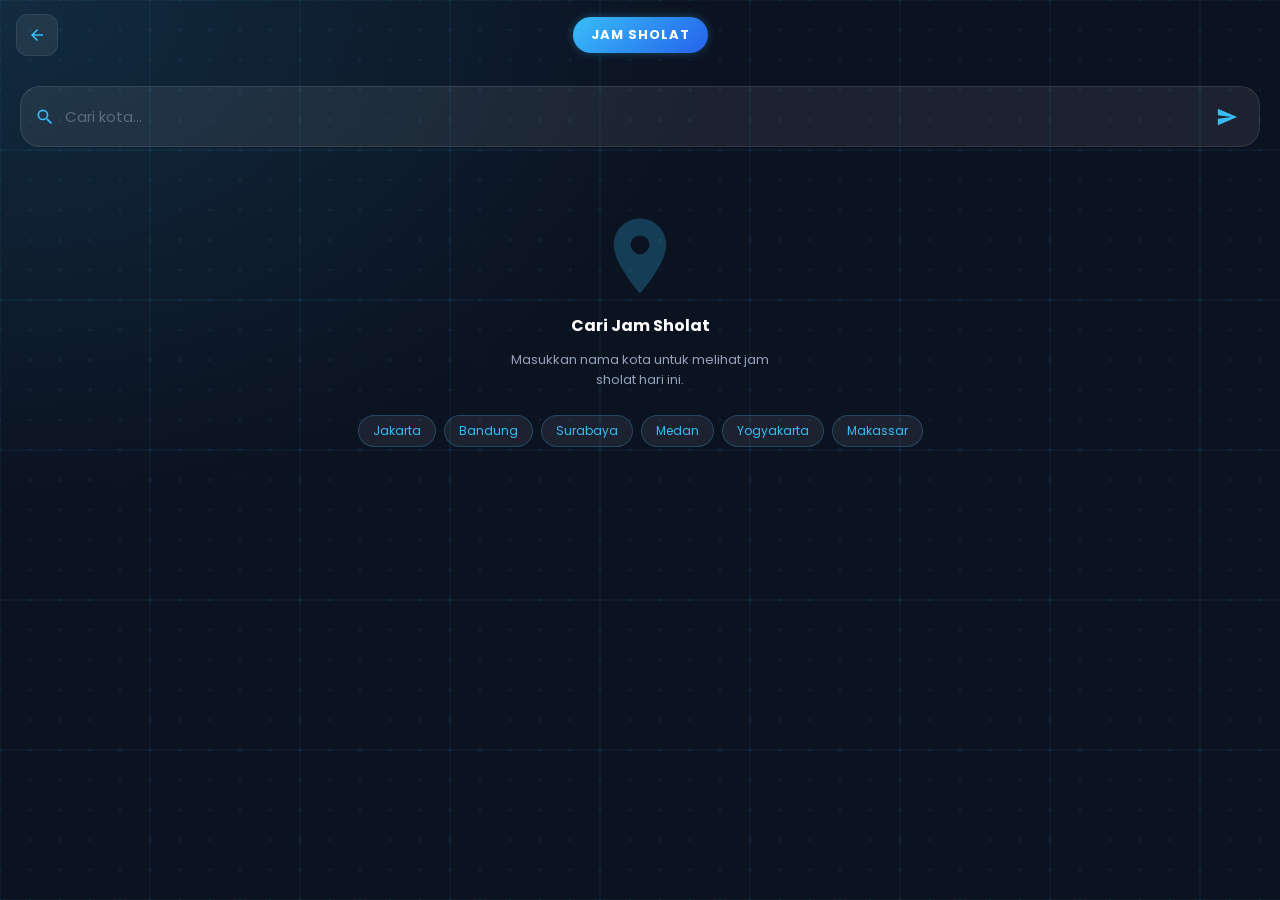
<file: jadwal_sholat_page.html>
<!DOCTYPE html>
<html lang="id">
<head>
<meta charset="UTF-8" />
<meta name="viewport" content="width=device-width, initial-scale=1.0, maximum-scale=1.0, user-scalable=no" />
<title>JAM SHOLAT</title>
<link href="https://fonts.googleapis.com/css2?family=Rajdhani:wght@400;500;600;700&family=Poppins:wght@400;500;600;700&display=swap" rel="stylesheet">
<style>
  /* ═══════════════════════════════════════════════════════════
     TEMA (menyesuaikan ThemeProvider di Flutter)
     ═══════════════════════════════════════════════════════════ */
  :root {
    --primary-color: #38BDF8;       /* hijau utama */
    --accent-color: #2563EB;        /* hijau lebih gelap */
    --background-color: #0B1220;    /* background gelap */
    --glass-primary: rgba(255, 255, 255, 0.04);
    --glass-secondary: rgba(255, 255, 255, 0.07);
    --text-primary: #FFFFFF;
    --text-secondary: #94A3B8;
    --danger: #EF4444;
  }

  * {
    margin: 0;
    padding: 0;
    box-sizing: border-box;
    -webkit-tap-highlight-color: transparent;
  }

  html, body {
    height: 100%;
    overflow: hidden;
    background: var(--background-color);
    color: var(--text-primary);
    font-family: 'Poppins', 'Rajdhani', sans-serif;
  }

  /* ═══════════════════════════════════════════════════════════
     APP CONTAINER
     ═══════════════════════════════════════════════════════════ */
  .app {
    position: relative;
    width: 100%;
    height: 100vh;
    display: flex;
    flex-direction: column;
    background: radial-gradient(ellipse at top left, rgba(56,189,248,0.15) 0%, #0B1220 40%, #0B1220 100%);
    overflow: hidden;
  }

  /* Grid background (dari _GridPainter) */
  .grid-bg {
    position: absolute;
    inset: 0;
    z-index: 0;
    pointer-events: none;
    opacity: 0.9;
  }

  /* ═══════════════════════════════════════════════════════════
     APP BAR
     ═══════════════════════════════════════════════════════════ */
  .appbar {
    position: relative;
    z-index: 5;
    display: flex;
    align-items: center;
    justify-content: space-between;
    padding: 14px 16px 10px;
    flex-shrink: 0;
  }

  .back-btn {
    width: 42px; height: 42px;
    display: flex;
    align-items: center;
    justify-content: center;
    background: var(--glass-secondary);
    border: 1px solid rgba(255,255,255,0.08);
    border-radius: 12px;
    cursor: pointer;
    transition: background 0.2s;
  }
  .back-btn:hover { background: rgba(255,255,255,0.12); }
  .back-btn svg { width: 18px; height: 18px; fill: var(--primary-color); }

  .appbar-title {
    padding: 8px 18px;
    background: linear-gradient(135deg, var(--primary-color), var(--accent-color));
    border-radius: 24px;
    box-shadow: 0 0 10px rgba(56,189,248,0.3);
    font-size: 13px;
    font-weight: 700;
    letter-spacing: 1px;
    color: #fff;
    white-space: nowrap;
  }

  .appbar-spacer {
    width: 42px;
    height: 42px;
  }

  /* ═══════════════════════════════════════════════════════════
     SCROLL AREA
     ═══════════════════════════════════════════════════════════ */
  .scroll-area {
    position: relative;
    z-index: 2;
    flex: 1;
    overflow-y: auto;
    padding: 20px;
    scrollbar-width: thin;
    scrollbar-color: rgba(56,189,248,0.4) transparent;
  }
  .scroll-area::-webkit-scrollbar { width: 6px; }
  .scroll-area::-webkit-scrollbar-thumb { background: rgba(56,189,248,0.4); border-radius: 3px; }

  /* ═══════════════════════════════════════════════════════════
     SEARCH BAR
     ═══════════════════════════════════════════════════════════ */
  .search-wrap {
    display: flex;
    align-items: center;
    gap: 10px;
    padding: 4px 14px;
    background: var(--glass-secondary);
    border: 1px solid rgba(255,255,255,0.1);
    border-radius: 20px;
    transition: border-color 0.2s;
  }
  .search-wrap:focus-within {
    border-color: rgba(56,189,248,0.5);
  }
  .search-wrap svg.search-icon {
    width: 20px; height: 20px;
    fill: var(--primary-color);
    flex-shrink: 0;
  }
  .search-wrap input {
    flex: 1;
    background: transparent;
    border: none;
    outline: none;
    color: var(--text-primary);
    font-family: inherit;
    font-size: 15px;
    padding: 14px 0;
  }
  .search-wrap input::placeholder {
    color: rgba(148,163,184,0.5);
  }
  .send-btn {
    width: 36px; height: 36px;
    display: flex;
    align-items: center;
    justify-content: center;
    background: transparent;
    border: none;
    cursor: pointer;
    border-radius: 50%;
    transition: background 0.2s;
  }
  .send-btn:hover { background: rgba(56,189,248,0.15); }
  .send-btn svg { width: 22px; height: 22px; fill: var(--primary-color); }

  /* ═══════════════════════════════════════════════════════════
     LOADING
     ═══════════════════════════════════════════════════════════ */
  .loader {
    display: flex;
    justify-content: center;
    padding: 30px 0;
  }
  .spinner {
    width: 40px; height: 40px;
    border: 3px solid rgba(56,189,248,0.25);
    border-top-color: var(--primary-color);
    border-radius: 50%;
    animation: spin 0.9s linear infinite;
  }
  @keyframes spin { to { transform: rotate(360deg); } }

  /* ═══════════════════════════════════════════════════════════
     ERROR BOX
     ═══════════════════════════════════════════════════════════ */
  .error-box {
    display: flex;
    align-items: center;
    gap: 12px;
    padding: 16px;
    background: rgba(239,68,68,0.1);
    border: 1px solid rgba(239,68,68,0.3);
    border-radius: 16px;
    color: #FCA5A5;
    font-size: 14px;
  }
  .error-box svg {
    width: 22px; height: 22px;
    fill: var(--danger);
    flex-shrink: 0;
  }

  /* ═══════════════════════════════════════════════════════════
     LOCATION CARD
     ═══════════════════════════════════════════════════════════ */
  .location-card {
    padding: 20px;
    background: var(--glass-primary);
    border: 1px solid rgba(255,255,255,0.08);
    border-radius: 24px;
    display: flex;
    flex-direction: column;
    align-items: center;
    gap: 10px;
    margin-bottom: 20px;
  }
  .mosque-icon {
    width: 44px; height: 44px;
    fill: var(--primary-color);
  }
  .location-name {
    font-size: 20px;
    font-weight: 700;
    color: var(--text-primary);
    text-align: center;
    line-height: 1.3;
  }
  .date-chip {
    padding: 4px 14px;
    background: var(--glass-secondary);
    border-radius: 20px;
    font-size: 12px;
    color: var(--text-secondary);
  }
  .hijri-text {
    font-size: 12px;
    color: var(--primary-color);
    font-weight: 600;
  }

  /* ═══════════════════════════════════════════════════════════
     SECTION TITLE
     ═══════════════════════════════════════════════════════════ */
  .section-title {
    font-size: 12px;
    font-weight: 700;
    letter-spacing: 1px;
    color: var(--text-secondary);
    margin-bottom: 12px;
    text-transform: uppercase;
  }

  /* ═══════════════════════════════════════════════════════════
     PRAYER GRID
     ═══════════════════════════════════════════════════════════ */
  .prayer-grid {
    display: grid;
    grid-template-columns: 1fr 1fr;
    gap: 12px;
    margin-bottom: 20px;
  }

  .prayer-card {
    display: flex;
    align-items: center;
    gap: 10px;
    padding: 10px 12px;
    background: var(--glass-primary);
    border: 1px solid rgba(255,255,255,0.08);
    border-radius: 16px;
    transition: all 0.25s ease;
  }
  .prayer-card:hover {
    border-color: rgba(56,189,248,0.4);
    transform: translateY(-2px);
  }

  .prayer-icon {
    width: 34px; height: 34px;
    display: flex;
    align-items: center;
    justify-content: center;
    background: linear-gradient(135deg, var(--primary-color), var(--accent-color));
    border-radius: 12px;
    flex-shrink: 0;
  }
  .prayer-icon svg {
    width: 18px; height: 18px;
    fill: #fff;
  }

  .prayer-name {
    flex: 1;
    font-size: 13px;
    font-weight: 600;
    color: var(--text-primary);
    white-space: nowrap;
    overflow: hidden;
    text-overflow: ellipsis;
  }
  .prayer-time {
    font-size: 14px;
    font-weight: 700;
    color: var(--primary-color);
    flex-shrink: 0;
  }

  /* ═══════════════════════════════════════════════════════════
     INFO NOTE
     ═══════════════════════════════════════════════════════════ */
  .info-note {
    display: flex;
    align-items: center;
    gap: 8px;
    padding: 12px;
    background: var(--glass-secondary);
    border: 1px solid rgba(255,255,255,0.05);
    border-radius: 12px;
    font-size: 11px;
    color: var(--text-secondary);
  }
  .info-note svg {
    width: 16px; height: 16px;
    fill: var(--primary-color);
    flex-shrink: 0;
  }

  /* ═══════════════════════════════════════════════════════════
     WELCOME / EMPTY STATE
     ═══════════════════════════════════════════════════════════ */
  .empty-state {
    text-align: center;
    padding: 40px 20px;
    display: flex;
    flex-direction: column;
    align-items: center;
    gap: 12px;
  }
  .empty-state svg {
    width: 90px; height: 90px;
    fill: rgba(56,189,248,0.25);
  }
  .empty-state h3 {
    font-size: 16px;
    font-weight: 700;
    color: #fff;
  }
  .empty-state p {
    font-size: 13px;
    color: var(--text-secondary);
    max-width: 260px;
    line-height: 1.5;
  }

  /* ═══════════════════════════════════════════════════════════
     SUGGESTION CHIPS
     ═══════════════════════════════════════════════════════════ */
  .chip-row {
    display: flex;
    flex-wrap: wrap;
    gap: 8px;
    margin-top: 14px;
    justify-content: center;
  }
  .chip {
    padding: 6px 14px;
    background: var(--glass-secondary);
    border: 1px solid rgba(56,189,248,0.25);
    border-radius: 20px;
    font-size: 12px;
    color: var(--primary-color);
    cursor: pointer;
    transition: background 0.2s;
  }
  .chip:hover { background: rgba(56,189,248,0.15); }
</style>
</head>
<body>

<div class="app">

  <!-- Grid background -->
  <svg class="grid-bg" id="gridBg" preserveAspectRatio="none"></svg>

  <!-- APP BAR -->
  <div class="appbar">
    <button class="back-btn" id="backBtn" title="Kembali">
      <svg viewBox="0 0 24 24"><path d="M20 11H7.83l5.59-5.59L12 4l-8 8 8 8 1.41-1.41L7.83 13H20v-2z"/></svg>
    </button>
    <div class="appbar-title">JAM SHOLAT</div>
    <div class="appbar-spacer"></div>
  </div>

  <!-- SCROLL AREA -->
  <div class="scroll-area" id="scrollArea">

    <!-- SEARCH BAR -->
    <div class="search-wrap">
      <svg class="search-icon" viewBox="0 0 24 24"><path d="M15.5 14h-.79l-.28-.27a6.5 6.5 0 1 0-.7.7l.27.28v.79l5 4.99L20.49 19l-4.99-5zm-6 0A4.5 4.5 0 1 1 14 9.5 4.5 4.5 0 0 1 9.5 14z"/></svg>
      <input type="text" id="cityInput" placeholder="Cari kota..." autocomplete="off" />
      <button class="send-btn" id="sendBtn" title="Cari">
        <svg viewBox="0 0 24 24"><path d="M2.01 21 23 12 2.01 3 2 10l15 2-15 2z"/></svg>
      </button>
    </div>

    <!-- CONTENT -->
    <div id="content" style="margin-top: 24px;"></div>

  </div>

</div>

<script>
/* ═══════════════════════════════════════════════════════════
   KONFIGURASI
   ═══════════════════════════════════════════════════════════ */
const API_URL = "https://api.deline.web.id/info/jadwalsholat?kota=";

/* ═══════════════════════════════════════════════════════════
   DOM
   ═══════════════════════════════════════════════════════════ */
const $ = (id) => document.getElementById(id);
const cityInput = $('cityInput');
const sendBtn = $('sendBtn');
const content = $('content');
const gridBg = $('gridBg');
const backBtn = $('backBtn');

/* ═══════════════════════════════════════════════════════════
   GRID BACKGROUND (mirip _GridPainter)
   ═══════════════════════════════════════════════════════════ */
function drawGrid() {
  const w = window.innerWidth;
  const h = window.innerHeight;
  gridBg.setAttribute('viewBox', `0 0 ${w} ${h}`);
  gridBg.setAttribute('width', w);
  gridBg.setAttribute('height', h);

  const gridSize = 30;
  let svg = '';

  // Garis tipis putih
  for (let x = 0; x <= w; x += gridSize) {
    svg += `<line x1="${x}" y1="0" x2="${x}" y2="${h}" stroke="rgba(255,255,255,0.02)" stroke-width="0.8"/>`;
  }
  for (let y = 0; y <= h; y += gridSize) {
    svg += `<line x1="0" y1="${y}" x2="${w}" y2="${y}" stroke="rgba(255,255,255,0.02)" stroke-width="0.8"/>`;
  }

  // Garis aksen hijau tiap 5 grid
  for (let x = 0; x <= w; x += gridSize * 5) {
    svg += `<line x1="${x}" y1="0" x2="${x}" y2="${h}" stroke="rgba(56,189,248,0.08)" stroke-width="1.5"/>`;
  }
  for (let y = 0; y <= h; y += gridSize * 5) {
    svg += `<line x1="0" y1="${y}" x2="${w}" y2="${y}" stroke="rgba(56,189,248,0.08)" stroke-width="1.5"/>`;
  }

  // Titik-titik
  for (let x = 0; x <= w; x += gridSize) {
    for (let y = 0; y <= h; y += gridSize) {
      svg += `<circle cx="${x}" cy="${y}" r="1.5" fill="rgba(56,189,248,0.10)"/>`;
    }
  }

  gridBg.innerHTML = svg;
}
drawGrid();
window.addEventListener('resize', drawGrid);

/* ═══════════════════════════════════════════════════════════
   ICON MAPPING (dari _getSholatIcon di Dart)
   ═══════════════════════════════════════════════════════════ */
function getSholatIcon(name) {
  // Kita pakai path SVG Material Icons yang mirip dengan Dart
  const paths = {
    'Imsak':      'M12 3a9 9 0 1 0 9 9c0-.46-.04-.92-.1-1.36a5.389 5.389 0 0 1-4.4 2.26 5.403 5.403 0 0 1-3.14-9.8c-.44-.06-.9-.1-1.36-.1z',
    'Fajr':       'M12 7a5 5 0 1 0 0 10 5 5 0 0 0 0-10zm0-5 2.39 3.42-4.78.01L12 2zm0 20-2.39-3.42 4.78-.01L12 22z',
    'Sunrise':    'M12 5l1.5 2.5L12 9 10.5 7.5 12 5zm-7 9a7 7 0 1 1 14 0h-2a5 5 0 1 0-10 0H5zm-3 2h18v2H2v-2z',
    'Dhuhr':      'M12 7a5 5 0 1 0 0 10 5 5 0 0 0 0-10zm0-2V2m0 20v-3m7-7h3M2 12h3m12.95-4.95 2.12-2.12M3.93 20.07l2.12-2.12m0-11.9L3.93 3.93m16.14 16.14-2.12-2.12',
    'Asr':        'M12 7a5 5 0 1 0 0 10 5 5 0 0 0 0-10zm0-5v3m0 14v3M4.22 4.22l2.12 2.12m11.32 11.32 2.12 2.12M2 12h3m14 0h3M4.22 19.78l2.12-2.12M17.66 6.34l2.12-2.12',
    'Sunset':     'M12 19l-1.5-2.5L12 14l1.5 2.5L12 19zm7-9a7 7 0 1 0-14 0h2a5 5 0 1 1 10 0h2zm3 4H2v2h18v-2z',
    'Maghrib':    'M12 3a9 9 0 1 0 9 9c0-.46-.04-.92-.1-1.36a5.389 5.389 0 0 1-4.4 2.26 5.403 5.403 0 0 1-3.14-9.8c-.44-.06-.9-.1-1.36-.1z',
    'Isha':       'M12 3a9 9 0 1 0 9 9c0-.46-.04-.92-.1-1.36a5.389 5.389 0 0 1-4.4 2.26 5.403 5.403 0 0 1-3.14-9.8c-.44-.06-.9-.1-1.36-.1z',
    'Midnight':   'M12 3a9 9 0 1 0 9 9c0-.46-.04-.92-.1-1.36a5.389 5.389 0 0 1-4.4 2.26 5.403 5.403 0 0 1-3.14-9.8c-.44-.06-.9-.1-1.36-.1z',
    'Firstthird': 'M12 3a9 9 0 1 0 9 9c0-.46-.04-.92-.1-1.36a5.389 5.389 0 0 1-4.4 2.26 5.403 5.403 0 0 1-3.14-9.8c-.44-.06-.9-.1-1.36-.1z',
    'Lastthird':  'M12 3a9 9 0 1 0 9 9c0-.46-.04-.92-.1-1.36a5.389 5.389 0 0 1-4.4 2.26 5.403 5.403 0 0 1-3.14-9.8c-.44-.06-.9-.1-1.36-.1z',
    'default':    'M11.99 2C6.47 2 2 6.48 2 12s4.47 10 9.99 10C17.52 22 22 17.52 22 12S17.52 2 11.99 2zM12 20c-4.42 0-8-3.58-8-8s3.58-8 8-8 8 3.58 8 8-3.58 8-8 8zm.5-13H11v6l5.25 3.15.75-1.23-4.5-2.67z'
  };
  return paths[name] || paths['default'];
}

/* ═══════════════════════════════════════════════════════════
   FORMAT NAMA SHOLAT (dari _formatSholatName)
   ═══════════════════════════════════════════════════════════ */
function formatSholatName(name) {
  const map = {
    'Fajr': 'Subuh',
    'Sunrise': 'Terbit',
    'Dhuhr': 'Dzuhur',
    'Asr': 'Ashar',
    'Sunset': 'Terbenam',
    'Maghrib': 'Maghrib',
    'Isha': 'Isya',
    'Imsak': 'Imsak',
    'Midnight': 'Tengah Malam',
    'Firstthird': 'Sepertiga Malam',
    'Lastthird': 'Sepertiga Akhir',
  };
  return map[name] || name;
}

/* ═══════════════════════════════════════════════════════════
   ESCAPE HTML
   ═══════════════════════════════════════════════════════════ */
function esc(str) {
  return String(str || '').replace(/[&<>"']/g, c => ({
    '&':'&amp;','<':'&lt;','>':'&gt;','"':'&quot;',"'":'&#39;'
  }[c]));
}

/* ═══════════════════════════════════════════════════════════
   RENDER: EMPTY STATE
   ═══════════════════════════════════════════════════════════ */
function renderEmpty() {
  content.innerHTML = `
    <div class="empty-state">
      <svg viewBox="0 0 24 24"><path d="M12 2C8.13 2 5 5.13 5 9c0 5.25 7 13 7 13s7-7.75 7-13c0-3.87-3.13-7-7-7zm0 9.5a2.5 2.5 0 0 1 0-5 2.5 2.5 0 0 1 0 5z"/></svg>
      <h3>Cari Jam Sholat</h3>
      <p>Masukkan nama kota untuk melihat jam sholat hari ini.</p>
      <div class="chip-row">
        <div class="chip" data-city="Jakarta">Jakarta</div>
        <div class="chip" data-city="Bandung">Bandung</div>
        <div class="chip" data-city="Surabaya">Surabaya</div>
        <div class="chip" data-city="Medan">Medan</div>
        <div class="chip" data-city="Yogyakarta">Yogyakarta</div>
        <div class="chip" data-city="Makassar">Makassar</div>
      </div>
    </div>
  `;
  // Bind chip
  content.querySelectorAll('.chip').forEach(chip => {
    chip.addEventListener('click', () => {
      cityInput.value = chip.dataset.city;
      fetchJadwalSholat();
    });
  });
}

/* ═══════════════════════════════════════════════════════════
   RENDER: LOADING
   ═══════════════════════════════════════════════════════════ */
function renderLoading() {
  content.innerHTML = `<div class="loader"><div class="spinner"></div></div>`;
}

/* ═══════════════════════════════════════════════════════════
   RENDER: ERROR
   ═══════════════════════════════════════════════════════════ */
function renderError(msg) {
  content.innerHTML = `
    <div class="error-box">
      <svg viewBox="0 0 24 24"><path d="M12 2 1 21h22L12 2zm1 16h-2v-2h2v2zm0-4h-2v-4h2v4z"/></svg>
      <div>${esc(msg)}</div>
    </div>
  `;
}

/* ═══════════════════════════════════════════════════════════
   RENDER: JAM SHOLAT
   ═══════════════════════════════════════════════════════════ */
function renderJadwal(data) {
  const waktu = data.waktu || {};
  const order = ['Imsak', 'Fajr', 'Sunrise', 'Dhuhr', 'Asr', 'Sunset', 'Maghrib', 'Isha', 'Midnight'];

  // Card lokasi
  const locationCard = `
    <div class="location-card">
      <svg class="mosque-icon" viewBox="0 0 24 24"><path d="M12 2 8 5v2H6v11h4v-5h4v5h4V7h-2V5l-4-3zM8 9h2v2H8V9zm6 0h2v2h-2V9z"/></svg>
      <div class="location-name">${esc(data.lokasi || 'Tidak diketahui')}</div>
      <div class="date-chip">${esc(data.tanggal || '')}</div>
      ${data.hijri ? `<div class="hijri-text">${esc(data.hijri)}</div>` : ''}
    </div>
  `;

  // Prayer grid
  let gridHTML = '';
  order.forEach(key => {
    if (waktu[key] !== undefined) {
      const iconPath = getSholatIcon(key);
      gridHTML += `
        <div class="prayer-card">
          <div class="prayer-icon">
            <svg viewBox="0 0 24 24"><path d="${iconPath}"/></svg>
          </div>
          <div class="prayer-name">${esc(formatSholatName(key))}</div>
          <div class="prayer-time">${esc(waktu[key])}</div>
        </div>
      `;
    }
  });

  // Info note
  const noteHTML = `
    <div class="info-note">
      <svg viewBox="0 0 24 24"><path d="M11 7h2v2h-2zm0 4h2v6h-2zm1-9C6.48 2 2 6.48 2 12s4.48 10 10 10 10-4.48 10-10S17.52 2 12 2zm0 18c-4.41 0-8-3.59-8-8s3.59-8 8-8 8 3.59 8 8-3.59 8-8 8z"/></svg>
      <div>Jadwal sholat berdasarkan lokasi yang dipilih</div>
    </div>
  `;

  content.innerHTML = `
    ${locationCard}
    <div class="section-title">Waktu Sholat</div>
    <div class="prayer-grid">${gridHTML}</div>
    ${noteHTML}
  `;
}

/* ═══════════════════════════════════════════════════════════
   FETCH JAM SHOLAT
   ═══════════════════════════════════════════════════════════ */
async function fetchJadwalSholat() {
  const city = cityInput.value.trim();
  if (!city) {
    renderError('Masukkan nama kota');
    return;
  }

  renderLoading();

  try {
    const res = await fetch(API_URL + encodeURIComponent(city));
    if (!res.ok) throw new Error('HTTP ' + res.status);
    const data = await res.json();

    if (data.status === true && data.result) {
      renderJadwal(data.result);
    } else {
      renderError('Kota tidak ditemukan');
    }
  } catch (e) {
    console.error('Fetch error:', e);
    renderError('Koneksi gagal: ' + e.message);
  }
}

/* ═══════════════════════════════════════════════════════════
   EVENT LISTENERS
   ═══════════════════════════════════════════════════════════ */
sendBtn.addEventListener('click', fetchJadwalSholat);
cityInput.addEventListener('keydown', (e) => {
  if (e.key === 'Enter') {
    e.preventDefault();
    fetchJadwalSholat();
  }
});
backBtn.addEventListener('click', () => history.back());

/* ═══════════════════════════════════════════════════════════
   INIT
   ═══════════════════════════════════════════════════════════ */
renderEmpty();
</script>

</body>
</html>
</file>
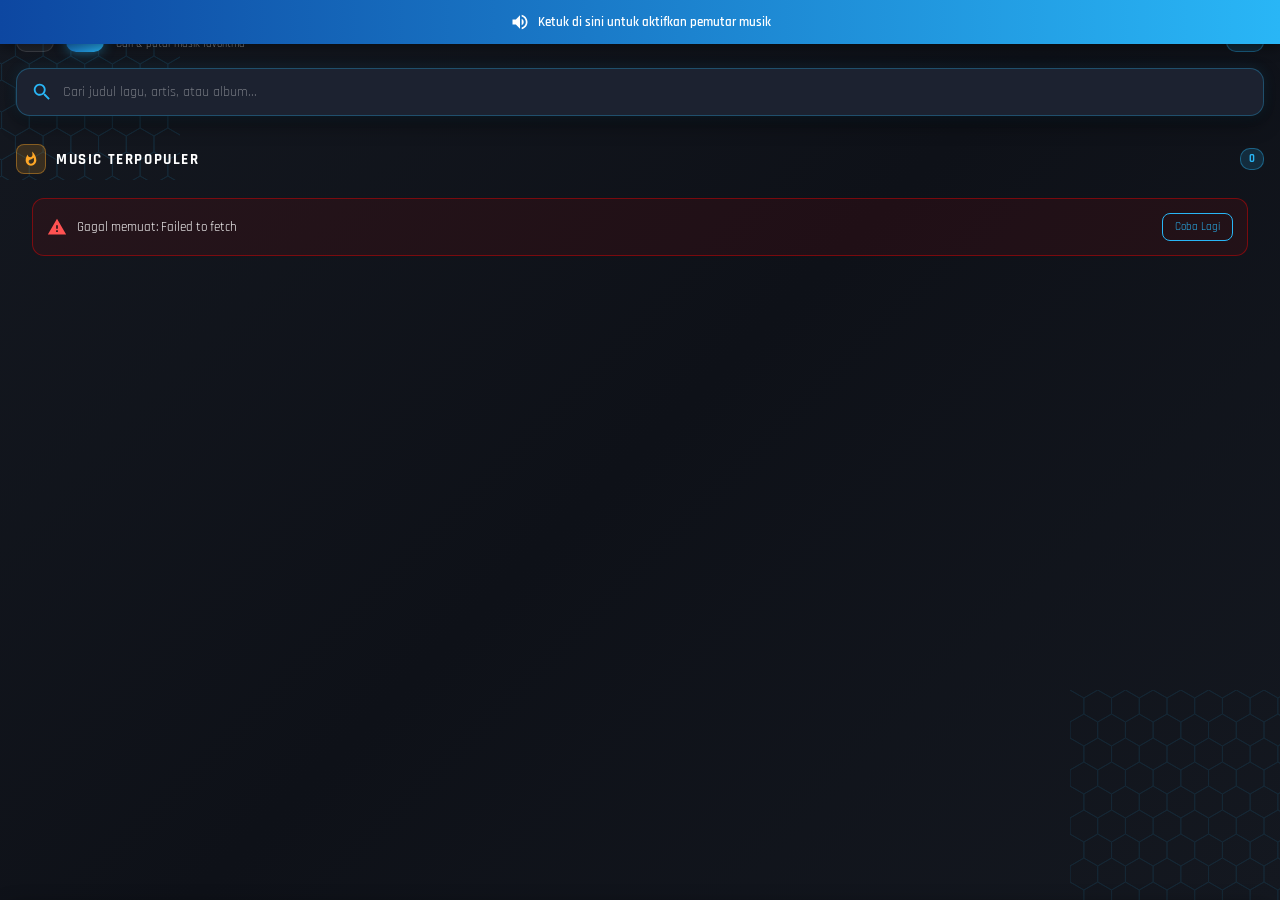
<file: music.html>
<!DOCTYPE html>
<html lang="id">
<head>
<meta charset="UTF-8" />
<meta name="viewport" content="width=device-width, initial-scale=1.0, maximum-scale=1.0, user-scalable=no" />
<title>MUSIC - VOID ENGINE</title>
<link href="https://fonts.googleapis.com/css2?family=Rajdhani:wght@400;500;600;700;900&display=swap" rel="stylesheet">
<style>
  :root {
    --c-blue: #29B6F6;
    --c-blue-dark: #0D47A1;
    --c-bg: #141820;
    --c-bg-card: #1C2230;
    --c-bg-sidebar: #1A1F2C;
    --font: 'Rajdhani', sans-serif;
  }
  * { margin:0; padding:0; box-sizing:border-box; font-family:var(--font); -webkit-tap-highlight-color:transparent; }
  html, body { height:100%; background:var(--c-bg); color:#fff; overflow:hidden; }

  .app {
    position:relative; width:100%; height:100vh;
    display:flex; flex-direction:column;
    background: linear-gradient(135deg, #141820 0%, #0E1118 50%, #141820 100%);
    overflow:hidden;
  }
  .hex-bg { position:absolute; pointer-events:none; z-index:0; opacity:0.12; }
  .hex-bg.tl { top:-40px; left:-40px; }
  .hex-bg.br { bottom:-50px; right:-50px; opacity:0.10; }

  .header {
    position:relative; z-index:2; display:flex; align-items:center;
    padding:14px 16px 10px; gap:12px; flex-shrink:0;
  }
  .back-btn {
    width:38px; height:38px; display:flex; align-items:center; justify-content:center;
    background: rgba(255,255,255,0.06); border:1px solid rgba(255,255,255,0.12);
    border-radius:10px; cursor:pointer; flex-shrink:0;
  }
  .back-btn svg { width:22px; height:22px; fill:#fff; }
  .logo-icon {
    width:38px; height:38px; display:flex; align-items:center; justify-content:center;
    background: linear-gradient(135deg, var(--c-blue-dark), var(--c-blue));
    border-radius:10px; box-shadow: 0 0 12px rgba(41,182,246,0.55); flex-shrink:0;
  }
  .logo-icon svg { width:22px; height:22px; fill:#fff; }
  .header-text { flex:1; min-width:0; }
  .header-text h1 { font-size:18px; font-weight:900; letter-spacing:2.5px; color:#fff; line-height:1.1; }
  .header-text p { font-size:11px; color: rgba(255,255,255,0.55); margin-top:2px; }
  .refresh-btn {
    width:38px; height:38px; display:flex; align-items:center; justify-content:center;
    background: rgba(41,182,246,0.14); border:1px solid rgba(41,182,246,0.35);
    border-radius:10px; cursor:pointer; flex-shrink:0;
  }
  .refresh-btn svg { width:20px; height:20px; fill: var(--c-blue); }
  .refresh-btn.spinning svg { animation: spin 0.9s linear infinite; }
  @keyframes spin { to { transform: rotate(360deg); } }

  .search-wrap {
    position:relative; z-index:2; margin:6px 16px 14px; padding:4px 14px;
    display:flex; align-items:center; gap:10px;
    background: var(--c-bg-card); border:1px solid rgba(41,182,246,0.30);
    border-radius:14px;
    box-shadow: 0 0 14px rgba(41,182,246,0.10), 0 8px 20px rgba(0,0,0,0.4);
    flex-shrink:0;
  }
  .search-wrap svg.search-icon { width:22px; height:22px; fill: var(--c-blue); flex-shrink:0; }
  .search-wrap input {
    flex:1; background:transparent; border:none; outline:none; color:#fff;
    font-size:14.5px; font-family:var(--font); padding:10px 0;
  }
  .search-wrap input::placeholder { color: rgba(255,255,255,0.38); font-size:13.5px; }
  .clear-btn {
    width:28px; height:28px; display:none; align-items:center; justify-content:center;
    background:transparent; border:none; cursor:pointer; border-radius:50%;
  }
  .clear-btn svg { width:18px; height:18px; fill: rgba(255,255,255,0.6); }
  .clear-btn.show { display:flex; }

  .scroll {
    position:relative; z-index:1; flex:1; overflow-y:auto;
    padding-bottom:130px; scrollbar-width:thin;
    scrollbar-color: rgba(41,182,246,0.4) transparent;
  }
  .scroll::-webkit-scrollbar { width:6px; }
  .scroll::-webkit-scrollbar-thumb { background: rgba(41,182,246,0.4); border-radius:3px; }

  .sec-header {
    display:flex; align-items:center; padding:6px 16px 0; gap:10px; margin-top:8px;
  }
  .sec-icon {
    padding:6px; display:flex; align-items:center; justify-content:center;
    border-radius:8px; flex-shrink:0;
  }
  .sec-icon svg { width:16px; height:16px; fill: currentColor; }
  .sec-title { font-size:15px; font-weight:900; letter-spacing:1.6px; color:#fff; }
  .sec-badge {
    margin-left:auto; padding:3px 8px;
    background: rgba(41,182,246,0.16); border:1px solid rgba(41,182,246,0.4);
    border-radius:10px; color: var(--c-blue); font-size:11px; font-weight:900;
  }

  .track-list { display:flex; flex-direction:column; gap:10px; padding:10px 16px 6px; }

  .track-card {
    display:flex; align-items:center; gap:12px; padding:10px;
    background: var(--c-bg-card); border:1px solid rgba(255,255,255,0.06);
    border-radius:16px; cursor:pointer; transition:all 0.22s ease;
    box-shadow: 0 4px 10px rgba(0,0,0,0.45); position:relative;
    -webkit-user-select:none; user-select:none;
  }
  .track-card:active { transform: scale(0.98); }
  .track-card.active {
    background: linear-gradient(135deg, rgba(13,71,161,0.55), var(--c-bg-card));
    border-color: rgba(41,182,246,0.65);
    box-shadow: 0 0 18px rgba(41,182,246,0.30), 0 4px 10px rgba(0,0,0,0.5);
  }

  .thumb-wrap {
    position:relative; width:64px; height:64px; border-radius:12px;
    overflow:hidden; flex-shrink:0; background: var(--c-bg-sidebar);
  }
  .thumb-wrap img { width:100%; height:100%; object-fit:cover; display:block; }
  .thumb-fallback {
    width:100%; height:100%; display:flex; align-items:center; justify-content:center;
    background: var(--c-bg-sidebar);
  }
  .thumb-fallback svg { width:28px; height:28px; fill: rgba(255,255,255,0.24); }
  .thumb-overlay {
    position:absolute; inset:0; display:none; align-items:center; justify-content:center;
    background: rgba(0,0,0,0.45);
  }
  .track-card.active .thumb-overlay { display:flex; }
  .thumb-overlay svg { width:26px; height:26px; fill: var(--c-blue); }

  .track-info { flex:1; min-width:0; display:flex; flex-direction:column; gap:3px; }
  .track-title {
    font-size:14px; font-weight:800; color:#fff;
    white-space:nowrap; overflow:hidden; text-overflow:ellipsis;
  }
  .track-card.active .track-title { color: var(--c-blue); }
  .track-artist {
    font-size:12px; color: rgba(255,255,255,0.7);
    white-space:nowrap; overflow:hidden; text-overflow:ellipsis;
  }
  .track-meta {
    display:flex; align-items:center; gap:8px; font-size:10.5px;
    color: rgba(255,255,255,0.54); margin-top:2px;
  }
  .track-meta svg { width:11px; height:11px; fill: rgba(255,255,255,0.38); flex-shrink:0; }
  .track-meta .dot { width:3px; height:3px; border-radius:50%; background: rgba(255,255,255,0.24); }
  .track-meta .album { white-space:nowrap; overflow:hidden; text-overflow:ellipsis; }

  .play-btn {
    width:44px; height:44px; border-radius:50%;
    background: linear-gradient(135deg, var(--c-blue-dark), var(--c-blue));
    display:flex; align-items:center; justify-content:center;
    box-shadow: 0 0 12px rgba(41,182,246,0.55);
    flex-shrink:0; cursor:pointer; border:none;
  }
  .play-btn svg { width:24px; height:24px; fill:#fff; }

  .status {
    text-align:center; padding:24px 16px;
    color: rgba(255,255,255,0.55); font-size:13px;
  }
  .status .spinner {
    width:28px; height:28px; border:2.5px solid rgba(41,182,246,0.25);
    border-top-color: var(--c-blue); border-radius:50%; margin:0 auto 10px;
    animation: spin 0.9s linear infinite;
  }
  .error-box {
    margin:14px 16px; padding:14px; background: rgba(255,0,0,0.08);
    border:1px solid rgba(255,0,0,0.4); border-radius:12px; color:#fff;
    font-size:12.5px; display:flex; align-items:center; gap:10px;
  }
  .error-box svg { width:20px; height:20px; fill:#ff5252; flex-shrink:0; }
  .error-box button {
    margin-left:auto; padding:6px 12px; background:transparent;
    border:1px solid var(--c-blue); border-radius:8px;
    color: var(--c-blue); font-size:11px; cursor:pointer; font-family:var(--font);
  }

  .mini {
    position:absolute; left:0; right:0; bottom:0; z-index:10;
    background: rgba(26,31,44,0.92);
    backdrop-filter: blur(18px); -webkit-backdrop-filter: blur(18px);
    border-top:1.2px solid rgba(41,182,246,0.4);
    box-shadow: 0 0 18px rgba(41,182,246,0.20), 0 -10px 20px rgba(0,0,0,0.5);
    border-top-left-radius:20px; border-top-right-radius:20px;
    padding:10px 12px 14px;
    transform: translateY(120%);
    transition: transform 0.35s cubic-bezier(0.4, 0, 0.2, 1);
  }
  .mini.show { transform: translateY(0); }

  .mini-row { display:flex; align-items:center; gap:10px; }
  .mini-thumb {
    width:42px; height:42px; border-radius:8px; object-fit:cover;
    background: var(--c-bg-card); flex-shrink:0;
  }
  .mini-thumb-fallback {
    width:42px; height:42px; border-radius:8px; background: var(--c-bg-card);
    display:flex; align-items:center; justify-content:center; flex-shrink:0;
  }
  .mini-thumb-fallback svg { width:20px; height:20px; fill: rgba(255,255,255,0.24); }
  .mini-info { flex:1; min-width:0; }
  .mini-title {
    font-size:13px; font-weight:800; color:#fff;
    white-space:nowrap; overflow:hidden; text-overflow:ellipsis;
  }
  .mini-artist {
    font-size:11px; color: rgba(255,255,255,0.6);
    white-space:nowrap; overflow:hidden; text-overflow:ellipsis; margin-top:1px;
  }
  .mini-btn {
    width:36px; height:36px; display:flex; align-items:center; justify-content:center;
    background:transparent; border:none; cursor:pointer; border-radius:50%; flex-shrink:0;
  }
  .mini-btn svg { width:34px; height:34px; fill: var(--c-blue); }
  .mini-btn.close svg { width:22px; height:22px; fill: rgba(255,255,255,0.6); }

  .prog-wrap {
    margin-top:8px; height:3px; background: rgba(255,255,255,0.12);
    border-radius:4px; overflow:hidden; cursor:pointer;
  }
  .prog-bar { height:100%; width:0%; background: var(--c-blue); border-radius:4px; }
  .time-row {
    display:flex; justify-content:space-between; margin-top:4px;
    font-size:10px; color: rgba(255,255,255,0.6);
  }

  .toast {
    position:fixed; bottom:100px; left:50%; transform: translateX(-50%);
    background: var(--c-bg-card); color:#fff; padding:10px 18px;
    border-radius:10px; font-size:13px; z-index:9999;
    box-shadow: 0 4px 12px rgba(0,0,0,0.5);
    border:1px solid rgba(41,182,246,0.4); max-width:90%; text-align:center;
  }

  /* Banner unlock audio */
  .unlock-banner {
    position:fixed; top:0; left:0; right:0; z-index:9998;
    background: linear-gradient(90deg, #0D47A1, #29B6F6);
    color:#fff; padding:12px 16px; font-size:13px; font-weight:600;
    text-align:center; cursor:pointer;
    box-shadow: 0 4px 12px rgba(0,0,0,0.4);
    display:flex; align-items:center; justify-content:center; gap:8px;
  }
  .unlock-banner svg { width:20px; height:20px; fill:#fff; }
  .unlock-banner.hidden { display:none; }
</style>
</head>
<body>

<!-- Banner unlock audio (hilang setelah user klik) -->
<div class="unlock-banner" id="unlockBanner">
  <svg viewBox="0 0 24 24"><path d="M3 9v6h4l5 5V4L7 9H3zm13.5 3A4.5 4.5 0 0 0 14 7.97v8.05A4.5 4.5 0 0 0 16.5 12zM14 3.23v2.06c2.89.86 5 3.54 5 6.71s-2.11 5.85-5 6.71v2.06c4.01-.91 7-4.49 7-8.77s-2.99-7.86-7-8.77z"/></svg>
  Ketuk di sini untuk aktifkan pemutar musik
</div>

<div class="app">
  <svg class="hex-bg tl" width="220" height="220" viewBox="0 0 220 220"></svg>
  <svg class="hex-bg br" width="260" height="260" viewBox="0 0 260 260"></svg>

  <div class="header">
    <button class="back-btn" onclick="history.back()">
      <svg viewBox="0 0 24 24"><path d="M20 11H7.83l5.59-5.59L12 4l-8 8 8 8 1.41-1.41L7.83 13H20v-2z"/></svg>
    </button>
    <div class="logo-icon">
      <svg viewBox="0 0 24 24"><path d="M12 3v10.55A4 4 0 1 0 14 17V7h4V3h-6z"/></svg>
    </div>
    <div class="header-text">
      <h1>MUSIC</h1>
      <p>Cari &amp; putar musik favoritmu</p>
    </div>
    <button class="refresh-btn" id="refreshBtn">
      <svg viewBox="0 0 24 24"><path d="M17.65 6.35A7.958 7.958 0 0 0 12 4a8 8 0 1 0 7.73 10h-2.08A6 6 0 1 1 12 6c1.66 0 3.14.69 4.22 1.78L13 11h7V4l-2.35 2.35z"/></svg>
    </button>
  </div>

  <div class="search-wrap">
    <svg class="search-icon" viewBox="0 0 24 24"><path d="M15.5 14h-.79l-.28-.27a6.5 6.5 0 1 0-.7.7l.27.28v.79l5 4.99L20.49 19l-4.99-5zm-6 0A4.5 4.5 0 1 1 14 9.5 4.5 4.5 0 0 1 9.5 14z"/></svg>
    <input type="text" id="searchInput" placeholder="Cari judul lagu, artis, atau album..." autocomplete="off">
    <button class="clear-btn" id="clearBtn">
      <svg viewBox="0 0 24 24"><path d="M19 6.41 17.59 5 12 10.59 6.41 5 5 6.41 10.59 12 5 17.59 6.41 19 12 13.41 17.59 19 19 17.59 13.41 12z"/></svg>
    </button>
  </div>

  <div class="scroll" id="scrollArea">
    <div id="searchSection" style="display:none;">
      <div class="sec-header">
        <div class="sec-icon" style="background:rgba(41,182,246,0.16); border:1px solid rgba(41,182,246,0.4); color:var(--c-blue);">
          <svg viewBox="0 0 24 24"><path d="M15.5 14h-.79l-.28-.27a6.5 6.5 0 1 0-.7.7l.27.28v.79l5 4.99L20.49 19l-4.99-5z"/></svg>
        </div>
        <div class="sec-title">HASIL PENCARIAN</div>
        <div class="sec-badge" id="searchCount">0</div>
      </div>
      <div class="track-list" id="searchList"></div>
    </div>

    <div id="topSection">
      <div class="sec-header">
        <div class="sec-icon" style="background:rgba(255,167,38,0.16); border:1px solid rgba(255,167,38,0.4); color:#ffa726;">
          <svg viewBox="0 0 24 24"><path d="M13.5.67s.74 2.65.74 4.8c0 2.06-1.35 3.73-3.41 3.73-2.07 0-3.63-1.67-3.63-3.73l.03-.36C5.21 7.51 4 10.62 4 14c0 4.42 3.58 8 8 8s8-3.58 8-8C20 8.61 17.41 3.8 13.5.67zM11.71 19c-1.78 0-3.22-1.4-3.22-3.14 0-1.62 1.05-2.76 2.81-3.12 1.77-.36 3.6-1.21 4.62-2.58.39 1.29.59 2.65.59 4.04 0 2.65-2.15 4.8-4.8 4.8z"/></svg>
        </div>
        <div class="sec-title">MUSIC TERPOPULER</div>
        <div class="sec-badge" id="topCount">0</div>
      </div>
      <div class="track-list" id="topList">
        <div class="status"><div class="spinner"></div>Memuat...</div>
      </div>
    </div>
  </div>

  <div class="mini" id="miniPlayer">
    <div class="mini-row">
      <div id="miniCoverWrap"></div>
      <div class="mini-info">
        <div class="mini-title" id="miniTitle">-</div>
        <div class="mini-artist" id="miniArtist">-</div>
      </div>
      <button class="mini-btn" id="miniPlayPause">
        <svg id="miniPlayIcon" viewBox="0 0 24 24"><path d="M8 5v14l11-7z"/></svg>
        <svg id="miniPauseIcon" viewBox="0 0 24 24" style="display:none;"><path d="M6 19h4V5H6v14zm8-14v14h4V5h-4z"/></svg>
      </button>
      <button class="mini-btn close" id="miniClose">
        <svg viewBox="0 0 24 24"><path d="M19 6.41 17.59 5 12 10.59 6.41 5 5 6.41 10.59 12 5 17.59 6.41 19 12 13.41 17.59 19 19 17.59 13.41 12z"/></svg>
      </button>
    </div>
    <div class="prog-wrap" id="progressWrap">
      <div class="prog-bar" id="progressBar"></div>
    </div>
    <div class="time-row">
      <span id="curTime">0:00</span>
      <span id="durTime">0:00</span>
    </div>
  </div>
</div>

<!-- Audio element dengan crossOrigin untuk bypass CORS audio -->
<audio id="audio" preload="auto" crossorigin="anonymous"></audio>

<script>
/* ═══════════════════════════════════════════════════════════
   AUDIO UNLOCK — Atasi autoplay policy browser Android
   ═══════════════════════════════════════════════════════════ */
const audio = document.getElementById('audio');
const unlockBanner = document.getElementById('unlockBanner');
let audioUnlocked = false;

function unlockAudio() {
  if (audioUnlocked) return;
  // Putar audio kosong untuk "unlock" pemutar
  audio.play().then(() => {
    audio.pause();
    audio.currentTime = 0;
    audioUnlocked = true;
    unlockBanner.classList.add('hidden');
    console.log('[Audio] Unlocked ✅');
  }).catch(err => {
    // Bahkan play() kosong bisa gagal, tapi user gesture tetap terdaftar
    audioUnlocked = true;
    unlockBanner.classList.add('hidden');
    console.log('[Audio] Unlock attempt (may need real track)');
  });
}

unlockBanner.addEventListener('click', unlockAudio);
// Unlock juga saat user klik apa pun
document.addEventListener('touchstart', unlockAudio, { once: true });
document.addEventListener('click', unlockAudio, { once: true });

/* ═══════════════════════════════════════════════════════════
   KONFIGURASI
   ═══════════════════════════════════════════════════════════ */
const ITUNES_SEARCH = "https://itunes.apple.com/search";

/* ═══════════════════════════════════════════════════════════
   STATE
   ═══════════════════════════════════════════════════════════ */
let searchResults = [];
let topTracks = [];
let currentTrack = null;
let currentlyPlayingId = null;
let isPlaying = false;
let debounceTimer = null;

/* ═══════════════════════════════════════════════════════════
   DOM
   ═══════════════════════════════════════════════════════════ */
const $ = (id) => document.getElementById(id);
const searchInput = $('searchInput');
const clearBtn = $('clearBtn');
const refreshBtn = $('refreshBtn');
const searchSection = $('searchSection');
const searchList = $('searchList');
const searchCount = $('searchCount');
const topList = $('topList');
const topCount = $('topCount');
const miniPlayer = $('miniPlayer');
const miniCoverWrap = $('miniCoverWrap');
const miniTitle = $('miniTitle');
const miniArtist = $('miniArtist');
const miniPlayPause = $('miniPlayPause');
const miniPlayIcon = $('miniPlayIcon');
const miniPauseIcon = $('miniPauseIcon');
const miniClose = $('miniClose');
const progressWrap = $('progressWrap');
const progressBar = $('progressBar');
const curTimeEl = $('curTime');
const durTimeEl = $('durTime');

/* ═══════════════════════════════════════════════════════════
   HEX PATTERN
   ═══════════════════════════════════════════════════════════ */
function drawHexPattern(svgEl, size, color) {
  const r = 16;
  const w = Math.sqrt(3) * r;
  const h = 2 * r;
  const vert = h * 3 / 4;
  let paths = '';
  let rowIdx = 0;
  for (let y = -h; y < size + h; y += vert) {
    const offset = (rowIdx % 2) === 1;
    for (let x = -w; x < size + w; x += w) {
      const cx = x + (offset ? w/2 : 0);
      let d = '';
      for (let i = 0; i < 6; i++) {
        const a = (Math.PI / 3) * i + Math.PI / 6;
        const px = cx + r * Math.cos(a);
        const py = y + r * Math.sin(a);
        d += (i === 0 ? 'M' : 'L') + px.toFixed(2) + ',' + py.toFixed(2) + ' ';
      }
      d += 'Z';
      paths += `<path d="${d}" fill="none" stroke="${color}" stroke-width="1"/>`;
    }
    rowIdx++;
  }
  svgEl.innerHTML = paths;
}
document.querySelectorAll('.hex-bg').forEach(el => {
  const size = parseFloat(el.getAttribute('width'));
  drawHexPattern(el, size, 'rgba(41,182,246,0.9)');
});

/* ═══════════════════════════════════════════════════════════
   UTIL
   ═══════════════════════════════════════════════════════════ */
function fmtSec(sec) {
  if (!sec || sec <= 0 || isNaN(sec)) return '0:00';
  const m = Math.floor(sec / 60);
  const s = Math.floor(sec % 60);
  return `${m}:${s.toString().padStart(2, '0')}`;
}
function fmtMs(ms) { return fmtSec(ms / 1000); }
function esc(str) {
  return String(str || '').replace(/[&<>"']/g, c => ({
    '&':'&amp;','<':'&lt;','>':'&gt;','"':'&quot;',"'":'&#39;'
  }[c]));
}
function showToast(msg) {
  const t = document.createElement('div');
  t.className = 'toast';
  t.textContent = msg;
  document.body.appendChild(t);
  setTimeout(() => t.remove(), 3000);
}

/* ═══════════════════════════════════════════════════════════
   MAPPING TRACK
   ═══════════════════════════════════════════════════════════ */
function mapTrack(item) {
  return {
    id: String(item.trackId || item.collectionId || Math.random()),
    title: item.trackName || item.collectionName || '',
    artist: item.artistName || '',
    album: item.collectionName || '',
    thumbnail: (item.artworkUrl100 || '').replace('100x100bb', '300x300bb'),
    previewUrl: item.previewUrl || '',
    duration: Math.floor((item.trackTimeMillis || 0) / 1000),
  };
}

/* ═══════════════════════════════════════════════════════════
   FETCH TOP TRACKS
   ═══════════════════════════════════════════════════════════ */
async function fetchTopTracks() {
  refreshBtn.classList.add('spinning');
  topList.innerHTML = `<div class="status"><div class="spinner"></div>Memuat...</div>`;
  topCount.textContent = '0';

  try {
    const url = `${ITUNES_SEARCH}?term=top+hits+2024&media=music&limit=25&entity=song`;
    const res = await fetch(url);
    if (!res.ok) throw new Error('HTTP ' + res.status);
    const body = await res.json();
    const raw = body.results || [];
    topTracks = raw.map(mapTrack).filter(t => t.previewUrl);
    renderList(topList, topTracks, 'Belum ada data.');
    topCount.textContent = topTracks.length;
    console.log(`[Top] Loaded ${topTracks.length} tracks`);
  } catch (e) {
    console.error('Top error:', e);
    topList.innerHTML = `
      <div class="error-box">
        <svg viewBox="0 0 24 24"><path d="M12 2 1 21h22L12 2zm1 16h-2v-2h2v2zm0-4h-2v-4h2v4z"/></svg>
        <div>Gagal memuat: ${esc(e.message)}</div>
        <button onclick="fetchTopTracks()">Coba Lagi</button>
      </div>`;
  } finally {
    refreshBtn.classList.remove('spinning');
  }
}

/* ═══════════════════════════════════════════════════════════
   FETCH SEARCH
   ═══════════════════════════════════════════════════════════ */
async function searchMusic(query) {
  const q = (query || '').trim();
  if (!q) {
    searchResults = [];
    searchSection.style.display = 'none';
    return;
  }
  searchSection.style.display = 'block';
  searchList.innerHTML = `<div class="status"><div class="spinner"></div>Memuat...</div>`;
  searchCount.textContent = '0';

  try {
    const url = `${ITUNES_SEARCH}?term=${encodeURIComponent(q)}&media=music&limit=40&entity=song`;
    const res = await fetch(url);
    if (!res.ok) throw new Error('HTTP ' + res.status);
    const body = await res.json();
    const raw = body.results || [];
    searchResults = raw.map(mapTrack).filter(t => t.previewUrl);
    if (searchResults.length === 0) {
      searchList.innerHTML = `<div class="status">Tidak ada hasil untuk "${esc(q)}"</div>`;
    } else {
      renderList(searchList, searchResults, 'Tidak ada hasil.');
    }
    searchCount.textContent = searchResults.length;
  } catch (e) {
    console.error('Search error:', e);
    searchList.innerHTML = `
      <div class="error-box">
        <svg viewBox="0 0 24 24"><path d="M12 2 1 21h22L12 2zm1 16h-2v-2h2v2zm0-4h-2v-4h2v4z"/></svg>
        <div>Gagal mencari: ${esc(e.message)}</div>
        <button onclick="searchMusic('${esc(q)}')">Coba Lagi</button>
      </div>`;
  }
}

/* ═══════════════════════════════════════════════════════════
   RENDER LIST
   ═══════════════════════════════════════════════════════════ */
function renderList(container, tracks, emptyMsg) {
  if (!tracks || tracks.length === 0) {
    container.innerHTML = `<div class="status">${esc(emptyMsg)}</div>`;
    return;
  }
  container.innerHTML = tracks.map(t => trackCardHTML(t)).join('');
  container.querySelectorAll('.track-card').forEach(card => {
    const id = card.dataset.id;
    card.addEventListener('click', (e) => {
      e.stopPropagation();
      unlockAudio(); // pastikan audio sudah di-unlock
      const track = findTrackById(id);
      if (track) togglePlay(track);
    });
  });
}

function trackCardHTML(t) {
  const isActive = currentlyPlayingId === t.id;
  const playing = isActive && isPlaying;

  const thumbHTML = t.thumbnail
    ? `<img src="${esc(t.thumbnail)}" alt="" onerror="this.outerHTML='<div class=\\'thumb-fallback\\'><svg viewBox=\\'0 0 24 24\\'><path d=\\'M12 3v10.55A4 4 0 1 0 14 17V7h4V3h-6z\\'/></svg></div>'">`
    : `<div class="thumb-fallback"><svg viewBox="0 0 24 24"><path d="M12 3v10.55A4 4 0 1 0 14 17V7h4V3h-6z"/></svg></div>`;

  const overlayIcon = playing
    ? `<svg viewBox="0 0 24 24"><path d="M3 9v6h4l5 5V4L7 9H3zm13.5 3A4.5 4.5 0 0 0 14 7.97v8.05A4.5 4.5 0 0 0 16.5 12z"/></svg>`
    : `<svg viewBox="0 0 24 24"><path d="M6 19h4V5H6v14zm8-14v14h4V5h-4z"/></svg>`;

  const playIconSVG = playing
    ? `<svg viewBox="0 0 24 24"><path d="M6 19h4V5H6v14zm8-14v14h4V5h-4z"/></svg>`
    : `<svg viewBox="0 0 24 24"><path d="M8 5v14l11-7z"/></svg>`;

  return `
    <div class="track-card ${isActive ? 'active' : ''}" data-id="${esc(t.id)}">
      <div class="thumb-wrap">
        ${thumbHTML}
        <div class="thumb-overlay">${overlayIcon}</div>
      </div>
      <div class="track-info">
        <div class="track-title">${esc(t.title || 'Unknown')}</div>
        <div class="track-artist">${esc(t.artist || 'Unknown Artist')}</div>
        <div class="track-meta">
          <svg viewBox="0 0 24 24"><path d="M11.99 2C6.47 2 2 6.48 2 12s4.47 10 9.99 10C17.52 22 22 17.52 22 12S17.52 2 11.99 2zM12 20c-4.42 0-8-3.58-8-8s3.58-8 8-8 8 3.58 8 8-3.58 8-8 8zm.5-13H11v6l5.25 3.15.75-1.23-4.5-2.67z"/></svg>
          <span>${fmtSec(t.duration)}</span>
          ${t.album ? `<span class="dot"></span><span class="album">${esc(t.album)}</span>` : ''}
        </div>
      </div>
      <button class="play-btn">${playIconSVG}</button>
    </div>
  `;
}

function findTrackById(id) {
  return [...searchResults, ...topTracks].find(t => t.id === id);
}

/* ═══════════════════════════════════════════════════════════
   TOGGLE PLAY — DIPERBAIKI
   ═══════════════════════════════════════════════════════════ */
async function togglePlay(track) {
  if (!track || !track.previewUrl) {
    showToast('Preview audio tidak tersedia untuk lagu ini.');
    return;
  }

  // Lagu sama → toggle
  if (currentlyPlayingId === track.id) {
    if (isPlaying) {
      audio.pause();
      isPlaying = false;
    } else {
      try {
        const p = audio.play();
        if (p && p.then) await p;
        isPlaying = true;
      } catch (e) {
        console.error('Resume error:', e);
        showToast('Gagal melanjutkan: ' + e.message);
      }
    }
    updateAllUI();
    return;
  }

  // Lagu baru
  try {
    console.log('[Play] Loading:', track.title, '→', track.previewUrl);

    // Pause dulu
    audio.pause();
    audio.currentTime = 0;

    // Set source baru
    audio.src = track.previewUrl;
    currentTrack = track;
    currentlyPlayingId = track.id;

    // Play TANPA await load() — langsung play()
    const playPromise = audio.play();
    if (playPromise && playPromise.then) {
      await playPromise;
    }

    isPlaying = true;
    showMiniPlayer();
    updateAllUI();
    console.log('[Play] ✅ Playing:', track.title);

  } catch (e) {
    console.error('[Play] ❌ Error:', e);
    // Kalau error NotAllowedError → autoplay diblokir
    if (e.name === 'NotAllowedError') {
      showToast('Ketuk layar sekali lagi untuk memutar');
      unlockBanner.classList.remove('hidden');
    } else {
      showToast('Gagal memutar: ' + e.message);
    }
    isPlaying = false;
    updateAllUI();
  }
}

function stopPlayer() {
  audio.pause();
  audio.currentTime = 0;
  isPlaying = false;
  currentlyPlayingId = null;
  currentTrack = null;
  miniPlayer.classList.remove('show');
  updateAllUI();
}

function showMiniPlayer() {
  if (!currentTrack) return;
  miniTitle.textContent = currentTrack.title || '-';
  miniArtist.textContent = currentTrack.artist || '-';

  if (currentTrack.thumbnail) {
    miniCoverWrap.innerHTML = `<img class="mini-thumb" src="${esc(currentTrack.thumbnail)}" alt="" onerror="this.outerHTML='<div class=\\'mini-thumb-fallback\\'><svg viewBox=\\'0 0 24 24\\'><path d=\\'M12 3v10.55A4 4 0 1 0 14 17V7h4V3h-6z\\'/></svg></div>'">`;
  } else {
    miniCoverWrap.innerHTML = `<div class="mini-thumb-fallback"><svg viewBox="0 0 24 24"><path d="M12 3v10.55A4 4 0 1 0 14 17V7h4V3h-6z"/></svg></div>`;
  }
  miniPlayer.classList.add('show');
}

function updateAllUI() {
  if (isPlaying) {
    miniPlayIcon.style.display = 'none';
    miniPauseIcon.style.display = 'block';
  } else {
    miniPlayIcon.style.display = 'block';
    miniPauseIcon.style.display = 'none';
  }

  document.querySelectorAll('.track-card').forEach(card => {
    const id = card.dataset.id;
    const t = findTrackById(id);
    if (!t) return;
    const isActive = currentlyPlayingId === t.id;
    const playing = isActive && isPlaying;

    card.classList.toggle('active', isActive);

    const overlay = card.querySelector('.thumb-overlay');
    if (overlay) {
      overlay.innerHTML = playing
        ? `<svg viewBox="0 0 24 24"><path d="M3 9v6h4l5 5V4L7 9H3zm13.5 3A4.5 4.5 0 0 0 14 7.97v8.05A4.5 4.5 0 0 0 16.5 12z"/></svg>`
        : `<svg viewBox="0 0 24 24"><path d="M6 19h4V5H6v14zm8-14v14h4V5h-4z"/></svg>`;
    }

    const btn = card.querySelector('.play-btn');
    if (btn) {
      btn.innerHTML = playing
        ? `<svg viewBox="0 0 24 24"><path d="M6 19h4V5H6v14zm8-14v14h4V5h-4z"/></svg>`
        : `<svg viewBox="0 0 24 24"><path d="M8 5v14l11-7z"/></svg>`;
    }
  });
}

/* ═══════════════════════════════════════════════════════════
   AUDIO EVENTS
   ═══════════════════════════════════════════════════════════ */
audio.addEventListener('timeupdate', () => {
  if (audio.duration && !isNaN(audio.duration)) {
    const pct = (audio.currentTime / audio.duration) * 100;
    progressBar.style.width = pct + '%';
    curTimeEl.textContent = fmtMs(audio.currentTime * 1000);
  }
});

audio.addEventListener('loadedmetadata', () => {
  console.log('[Audio] Loaded, duration:', audio.duration);
  durTimeEl.textContent = fmtMs(audio.duration * 1000);
});

audio.addEventListener('playing', () => {
  console.log('[Audio] ▶️ Playing');
  isPlaying = true;
  updateAllUI();
});

audio.addEventListener('pause', () => {
  console.log('[Audio] ⏸️ Paused');
});

audio.addEventListener('ended', () => {
  console.log('[Audio] ⏹️ Ended');
  isPlaying = false;
  currentlyPlayingId = null;
  currentTrack = null;
  progressBar.style.width = '0%';
  curTimeEl.textContent = '0:00';
  miniPlayer.classList.remove('show');
  updateAllUI();
});

audio.addEventListener('error', (e) => {
  console.error('[Audio] ❌ Error:', audio.error);
  let msg = 'Gagal memuat audio';
  if (audio.error) {
    switch(audio.error.code) {
      case 1: msg = 'Audio dibatalkan'; break;
      case 2: msg = 'Koneksi terputus'; break;
      case 3: msg = 'Format tidak didukung / diblokir'; break;
      case 4: msg = 'Sumber audio tidak bisa diputar'; break;
    }
  }
  showToast(msg);
  isPlaying = false;
  updateAllUI();
});

/* ═══════════════════════════════════════════════════════════
   MINI PLAYER
   ═══════════════════════════════════════════════════════════ */
miniPlayPause.addEventListener('click', () => {
  if (!currentTrack) return;
  unlockAudio();
  togglePlay(currentTrack);
});

miniClose.addEventListener('click', stopPlayer);

progressWrap.addEventListener('click', (e) => {
  if (!audio.duration) return;
  const rect = progressWrap.getBoundingClientRect();
  const ratio = (e.clientX - rect.left) / rect.width;
  audio.currentTime = ratio * audio.duration;
});

/* ═══════════════════════════════════════════════════════════
   SEARCH EVENTS
   ═══════════════════════════════════════════════════════════ */
searchInput.addEventListener('input', (e) => {
  const val = e.target.value;
  clearBtn.classList.toggle('show', val.length > 0);
  clearTimeout(debounceTimer);
  debounceTimer = setTimeout(() => {
    if (val.trim()) searchMusic(val);
    else {
      searchResults = [];
      searchSection.style.display = 'none';
    }
  }, 500);
});

searchInput.addEventListener('keydown', (e) => {
  if (e.key === 'Enter') {
    clearTimeout(debounceTimer);
    searchMusic(e.target.value);
    searchInput.blur();
  }
});

clearBtn.addEventListener('click', () => {
  searchInput.value = '';
  clearBtn.classList.remove('show');
  searchResults = [];
  searchSection.style.display = 'none';
  searchInput.focus();
});

refreshBtn.addEventListener('click', fetchTopTracks);

/* ═══════════════════════════════════════════════════════════
   INIT
   ═══════════════════════════════════════════════════════════ */
fetchTopTracks();
</script>

</body>
</html>
</file>
